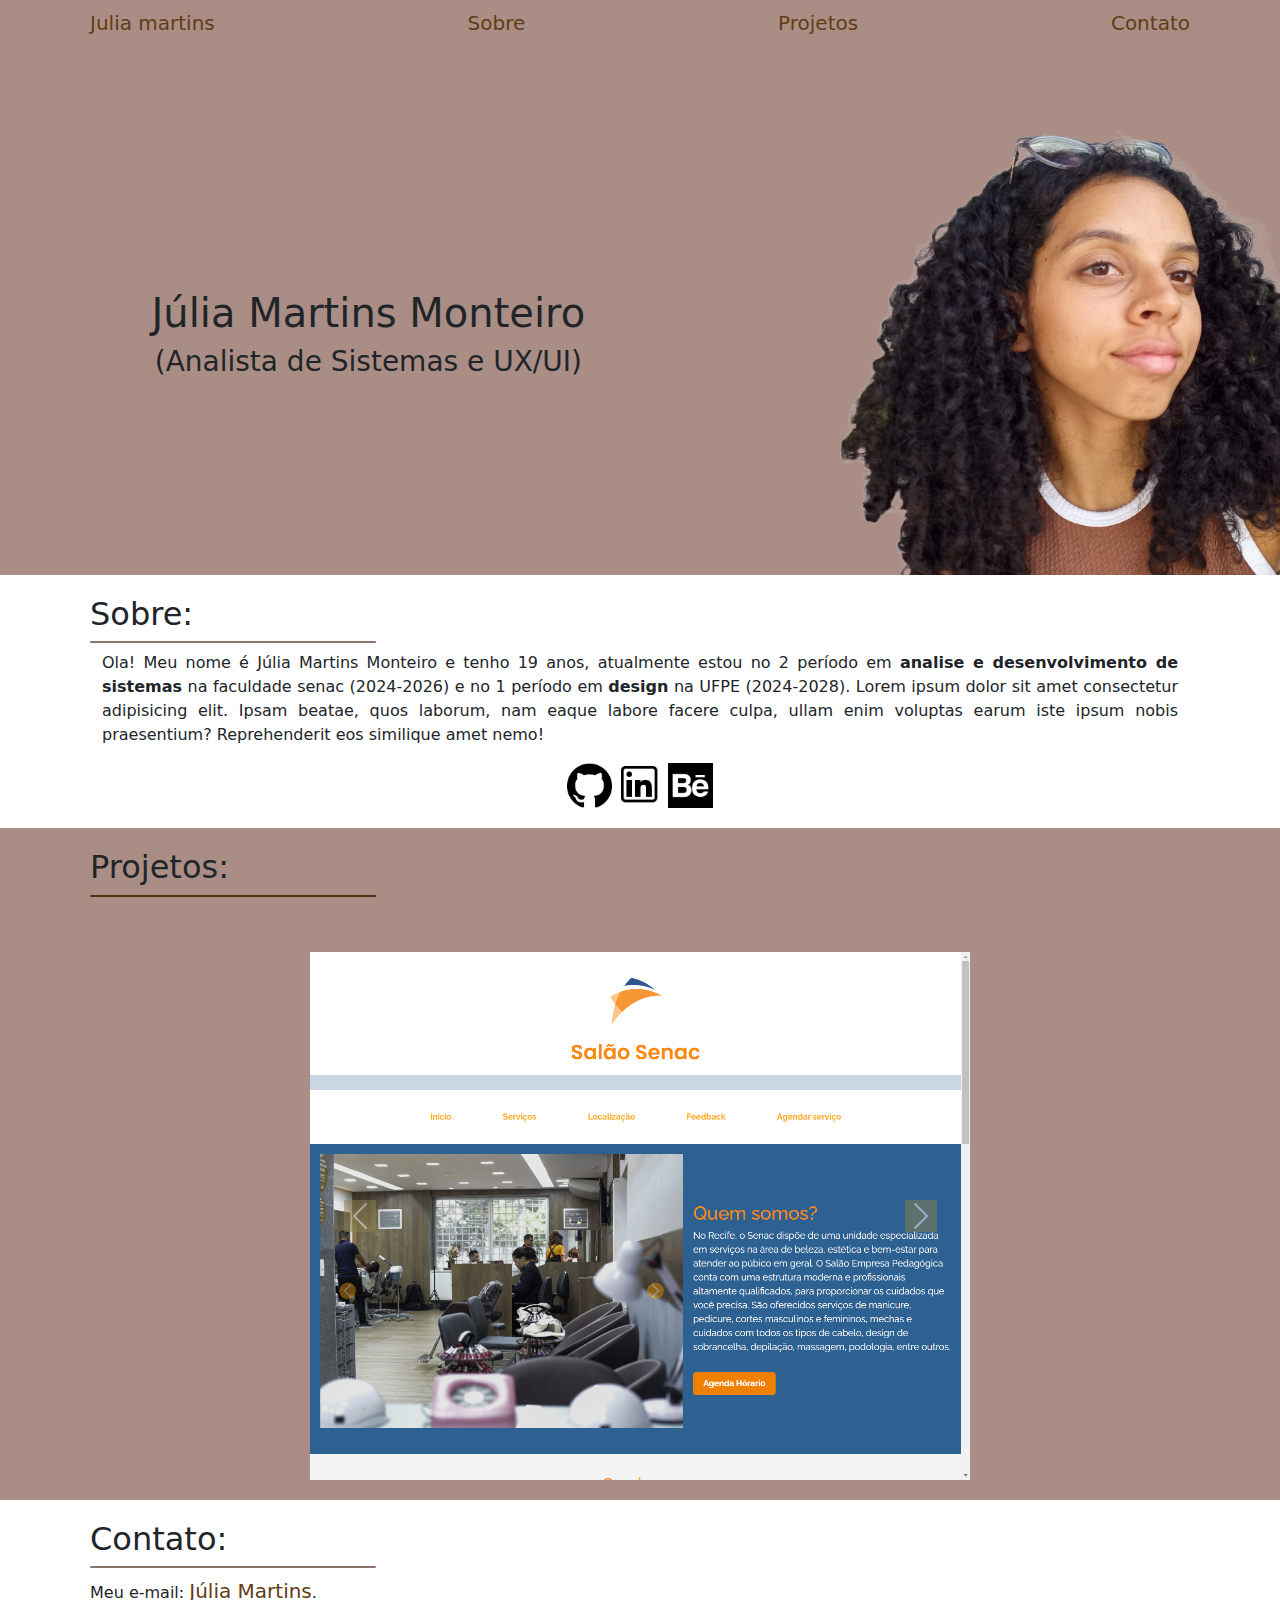
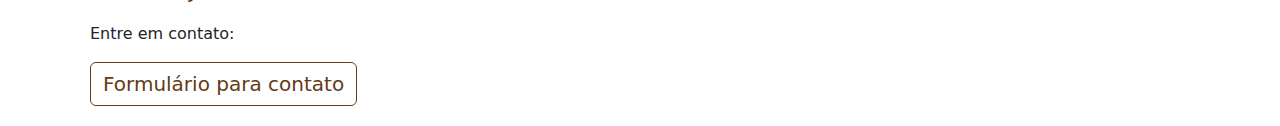
<file: index.html>
<!DOCTYPE html>
<html lang="pt-br">

<head>
    <meta charset="UTF-8">
    <meta name="viewport" content="width=device-width, initial-scale=1.0">
    <link href="https://cdn.jsdelivr.net/npm/bootstrap@5.3.3/dist/css/bootstrap.min.css" rel="stylesheet"
        integrity="sha384-QWTKZyjpPEjISv5WaRU9OFeRpok6YctnYmDr5pNlyT2bRjXh0JMhjY6hW+ALEwIH" crossorigin="anonymous">
    <link rel="stylesheet" href="style.css">
    <script src="https://cdn.jsdelivr.net/npm/bootstrap@5.3.3/dist/js/bootstrap.bundle.min.js"
        integrity="sha384-YvpcrYf0tY3lHB60NNkmXc5s9fDVZLESaAA55NDzOxhy9GkcIdslK1eN7N6jIeHz"
        crossorigin="anonymous"></script>
    <title>Júlia Martins</title>
</head>

<body>
    <nav id="menu" class="navbar fixed-top">
        <div class="container">
            <a class="menu mx-2" href="#home">Julia martins</a>
            <a class="menu mx-2" href="#sobre">Sobre</a>
            <a class="menu mx-2" href="#Projetos">Projetos</a>
            <a class="menu mx-2" href="#Contato">Contato</a>
        </div>
    </nav>
    <main>
        <div id="home" class="bcgColor">
            <div class="row align-items-center">
                <div class="col-7 text-center">
                    <h1>Júlia Martins Monteiro</h1>
                    <h3>(Analista de Sistemas e UX/UI)</h3>
                </div>
                <div class="col-5">
                    <img id="foto" src="img/eu.png" alt="julia martins">
                </div>
            </div>
        </div>
        <div id="sobre" class="container-sm margin">
            <h2>Sobre:</h2>
            <div class="card topBcgSobre my-2"></div>
            <div class="container-sm">
                <p class="text-justify">Ola! Meu nome é Júlia Martins Monteiro e tenho 19 anos, atualmente estou no 2 período em <b>analise e desenvolvimento de sistemas</b> na faculdade senac (2024-2026) e no 1 período em <b>design</b> na UFPE (2024-2028). Lorem ipsum dolor sit amet consectetur adipisicing elit. Ipsam beatae, quos laborum, nam eaque labore facere culpa, ullam enim voluptas earum iste ipsum nobis praesentium? Reprehenderit eos similique amet nemo!</p>
                <div class="icons">
                    <a href="https://github.com/juh-mm/" target="_blank"><img src="img/github.png"
                            height="45px" alt="Icon do GitHub" title="GitHub"></a>
                    <a href="https://www.linkedin.com/in/juliamartinsmonteiro/" target="_blank"><img
                            src="img/linkedin.png" height="45px" alt="Icon Linkedin"
                            title="Linkedin"></a>
                    <a href="https://www.behance.net/jliamartins40" target="_blank"><img
                            src="img/behance.png" height="45px" alt="Icon Linkedin"
                            title="Linkedin"></a>
                </div>
            </div>
        </div>


            <div id="Projetos" class="bcgColor">
                <div class="container-sm margin">
                    <h2>Projetos:</h2>
                <div class="topBcgProjetos card my-2"></div>

            <div id="carouselExample" class="carousel slide">
                <div class="carousel-inner">
                    <div class="carousel-item active">
                    <img src="img/salao1.png" class="d-block w-100" alt="...">
                    </div>
                    <div class="carousel-item">
                    <img src="img/salao2.png" class="d-block w-100" alt="...">
                    </div>
                    <div class="carousel-item">
                    <img src="img/salao3.png" class="d-block w-100" alt="...">
                    </div>
                    <div class="carousel-item">
                    <img src="img/tiketplay.png" class="d-block w-100" alt="...">
                    </div>
                    <div class="carousel-item">
                    <img src="img/sosmangue.png" class="d-block w-100" alt="...">
                    </div>
                </div>
                <button class="carousel-control-prev" type="button" data-bs-target="#carouselExample" data-bs-slide="prev">
                    <span class="carousel-control-prev-icon" aria-hidden="true"></span>
                    <span class="visually-hidden">Previous</span>
                </button>
                <button class="carousel-control-next" type="button" data-bs-target="#carouselExample" data-bs-slide="next">
                    <span class="carousel-control-next-icon" aria-hidden="true"></span>
                    <span class="visually-hidden">Next</span>
                </button>
                </div>
            </div>
        </div>
        <div id="Contato">
            <div class="container-sm margin">
                <h2>Contato:</h2>
                <div class="card topBcgContato my-2"></div>
                <address>
                    Meu e-mail: <a href="juliamamonteiro02@gmail.com">Júlia Martins</a>.<br>
                </address>
                <p>Entre em contato: </p>
                <button type="button" class="btn btn-outline-primary"><a href="formulario.html" target="_blank">Formulário para contato</a></button>
            </div>
        </div>
    </main>
</body>

</html>
</file>
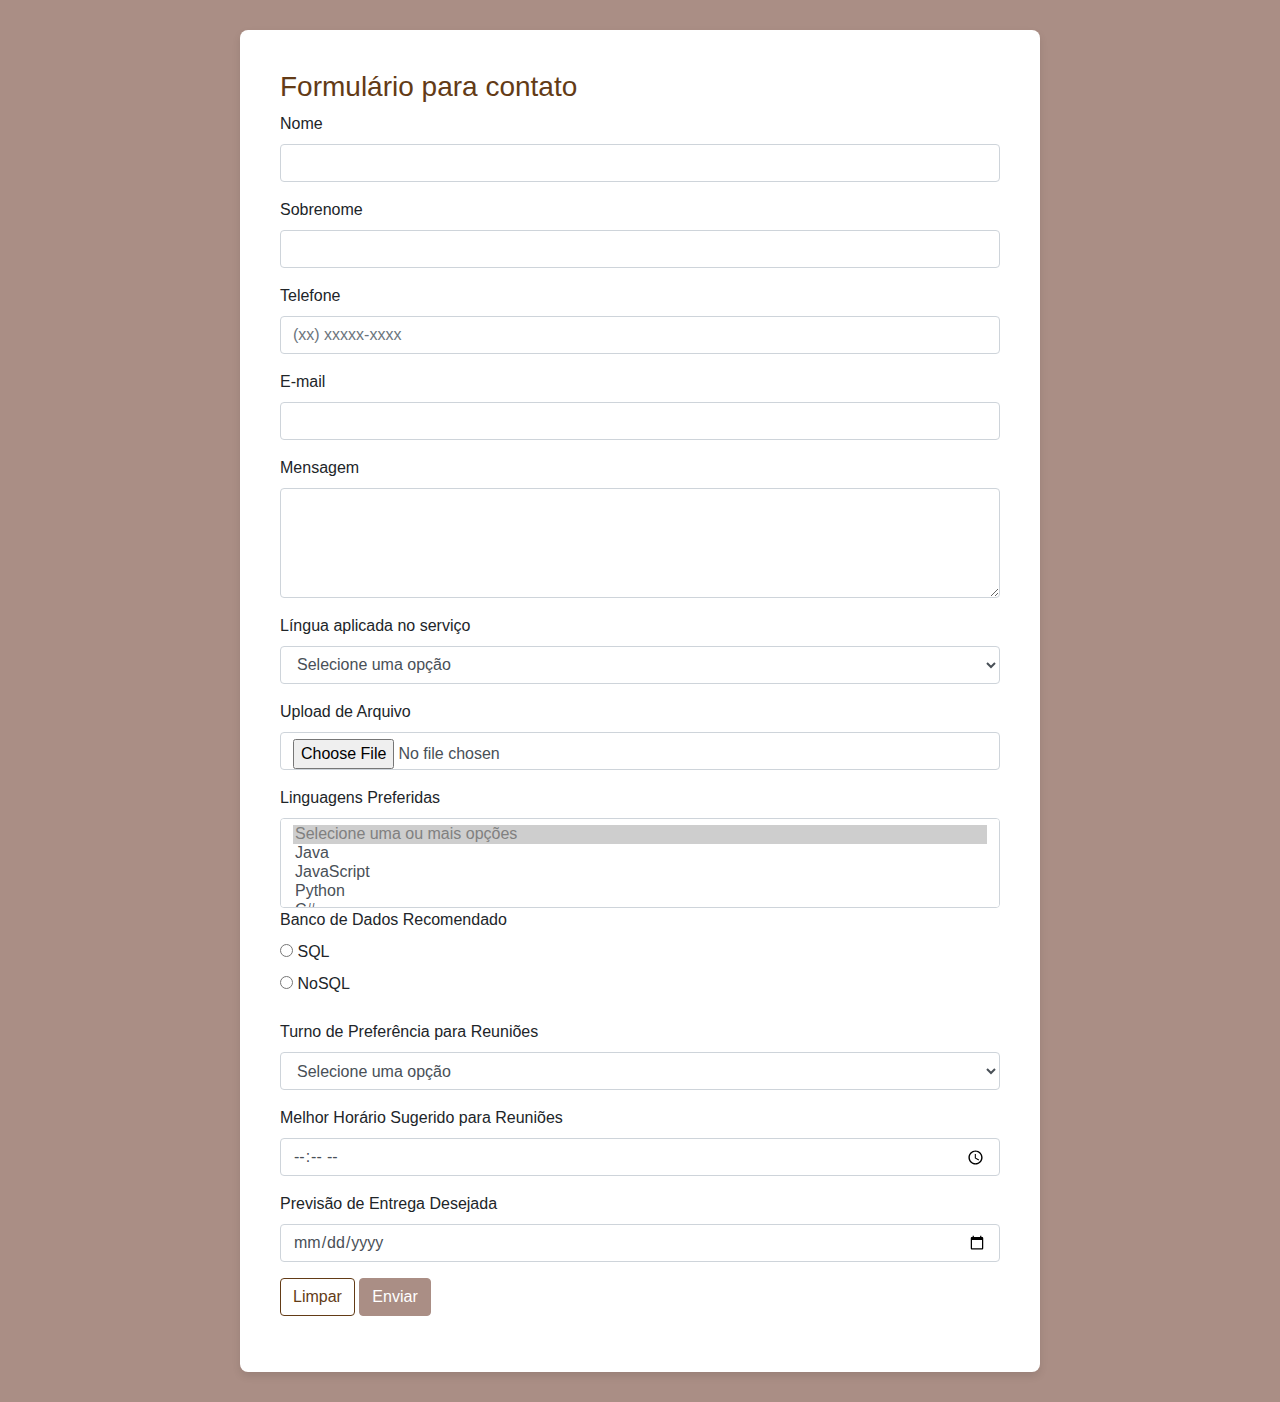
<file: formulario.html>
<!DOCTYPE html>
<html lang="pt-BR">
<head>
    <meta charset="UTF-8">
    <meta name="viewport" content="width=device-width, initial-scale=1.0">
    <title>Formulário Moderno</title>
    <link href="https://stackpath.bootstrapcdn.com/bootstrap/4.5.2/css/bootstrap.min.css" rel="stylesheet">
    <style>
        body {
            background-color: #aa8e85;
            font-family: Arial, sans-serif;
        }
        h3 {
            color: #633b16;
        }
        .form-container {
            max-width: 800px;
            margin: 30px auto;
            padding: 20px;
            background-color: white;
            border-radius: 8px;
            box-shadow: 0 4px 8px rgba(0, 0, 0, 0.1);
        }

        .btn-secondary {
            color: #633b16; 
            background-color: white;
            border-color: #633b16;
        }

        .btn-primary{
            color: white;
            background-color: #aa8e85;
            border-color: #aa8e85;
        }
        fieldset {
            border: none;
            padding: 20px;
            border-radius: 8px;
        }
        legend {
            padding: 0 10px;
            font-size: 1.2em;
            color: #aa8e85;
        }
    </style>
</head>
<body>

<div class="form-container">
    <form id="myForm">
        <fieldset>
            <h3>Formulário para contato</h3>

            <div class="form-group">
                <label for="firstName">Nome</label>
                <input type="text" class="form-control" id="firstName" required>
            </div>

            <div class="form-group">
                <label for="lastName">Sobrenome</label>
                <input type="text" class="form-control" id="lastName" required>
            </div>

            <div class="form-group">
                <label for="phone">Telefone</label>
                <input type="text" class="form-control" id="phone" required placeholder="(xx) xxxxx-xxxx">
            </div>

            <div class="form-group">
                <label for="email">E-mail</label>
                <input type="email" class="form-control" id="email" required>
            </div>

            <div class="form-group">
                <label for="message">Mensagem</label>
                <textarea class="form-control" id="message" rows="4" required></textarea>
            </div>

            <div class="form-group">
                <label for="language">Língua aplicada no serviço</label>
                <select class="form-control" id="language" required>
                    <option value="" disabled selected>Selecione uma opção</option>
                    <option value="english">Inglês</option>
                    <option value="spanish">Espanhol</option>
                    <option value="french">Português (br)</option>
                    <option value="portuguese">Português (pt)</option>
                </select>
            </div>

            <div class="form-group">
                <label for="fileUpload">Upload de Arquivo</label>
                <input type="file" class="form-control" id="fileUpload" accept=".pdf,.doc,.docx,.jpeg,.jpg,.png" required>
            </div>

            <div class="form-group">
                <label for="language">Linguagens Preferidas</label>
                <select multiple class="form-control" id="preferredLanguages">
                    <option value="" disabled selected>Selecione uma ou mais opções</option>
                    <option value="java">Java</option>
                    <option value="javascript">JavaScript</option>
                    <option value="python">Python</option>
                    <option value="csharp">C#</option>
                </select>

            <div class="form-group">
                <label>Banco de Dados Recomendado</label><br>
                <div>
                    <input type="radio" id="sql" name="database" value="sql" required>
                    <label for="sql">SQL</label>
                </div>
                <div>
                    <input type="radio" id="nosql" name="database" value="nosql" required>
                    <label for="nosql">NoSQL</label>
                </div>
            </div>

            <div class="form-group">
                <label for="meetingShift">Turno de Preferência para Reuniões</label>
                <select class="form-control" id="meetingShift" required>
                    <option value="" disabled selected>Selecione uma opção</option>
                    <option value="morning">Manhã</option>
                    <option value="afternoon">Tarde</option>
                    <option value="evening">Noite</option>
                </select>
            </div>

            <div class="form-group">
                <label for="preferredTime">Melhor Horário Sugerido para Reuniões</label>
                <input type="time" class="form-control" id="preferredTime" required>
            </div>

            <div class="form-group">
                <label for="deliveryDate">Previsão de Entrega Desejada</label>
                <input type="date" class="form-control" id="deliveryDate" required>
            </div>

            <button type="reset" class="btn btn-secondary">Limpar</button>
            <button type="submit" class="btn btn-primary">Enviar</button>
        </fieldset>
    </form>
</div>

<script>
    document.getElementById('myForm').addEventListener('submit', function(event) {
        const form = event.target;
        if (!form.checkValidity()) {
            event.preventDefault();
            alert('Por favor, preencha todos os campos obrigatórios corretamente.');
        } else {
            //alert de confirmação
            if (confirm('Você tem certeza que deseja prosseguir?')) {
                alert('Dados enviados com sucesso!');
            } else {
                event.preventDefault();
            }
        }
    });
</script>

</body>
</html>
</file>
<file: style.css>
a {
    color: #633b16; 
    text-decoration: none;
    font-size: 20px;
}

a:hover {
    color: #e7cfaa;
}

.icons {
    text-align: center;
    display: flexbox;
}

.topBcgSobre {
    background-color: #aa8e85;
    width: 26%;
}

.topBcgProjetos {
    background-color: #633b16;
    width: 26%;
}

.topBcgContato {
    background-color: #aa8e85;
    width: 26%;
}

.bcgColor {
    background-color: #aa8e85;
}

.text-justify {
    text-align: justify;
}

.margin {
    padding: 20px;
}

.container-dffs {
    width: 90%;
    margin-left: 5%;
}

.btn {
    color: #633b16;
    border-color: #633b16;
}

.carousel-control-next-icon {
    background-color: #8b804c;
}

.carousel-control-prev-icon {
    background-color: #8b804c;
}

#foto {
    width: 100%;
}

#bcgFooter {
    background-color: #16423C;
    color: #E9EFEC;
}

#menu {
    color: #E9EFEC;
    background-color: #aa8e85;
}

#home {
    padding-top: 100px;
    scroll-margin-top: 40px;
}

#sobre {
    scroll-margin-top: 40px;
}

#Projetos {
    scroll-margin-top: 40px;
}

#carouselExampleCaptions {
    text-align: center;
}

#carouselExample {
    max-width: 800px;
    margin-top: 5%;
    margin-left: 20%;
    margin-right: 20%;
}
</file>
